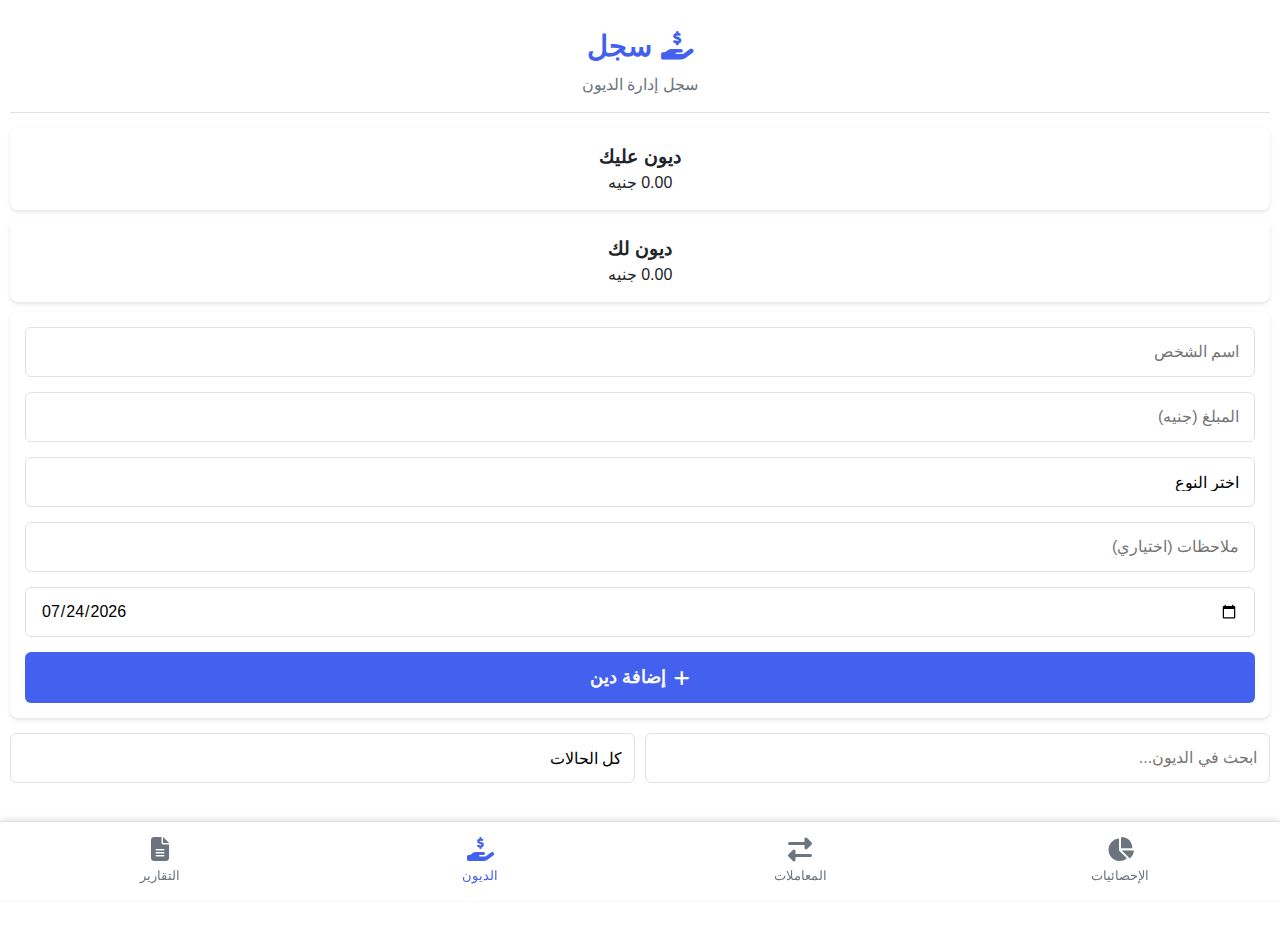
<file: debts.html>
<!DOCTYPE html>
<html lang="ar" dir="rtl">
<head>
  <meta charset="UTF-8">
  <meta name="viewport" content="width=device-width, initial-scale=1.0, maximum-scale=1.0, user-scalable=no">
  <title>سجل - الديون</title>
  <link rel="stylesheet" href="style.css">
  <link rel="stylesheet" href="https://cdnjs.cloudflare.com/ajax/libs/font-awesome/6.4.0/css/all.min.css">
</head>
<body>
  <div class="app-container">
    <header class="app-header">
      <h1><i class="fas fa-hand-holding-usd"></i> سجل</h1>
      <p>سجل إدارة الديون</p>
    </header>

    <div class="summary-container">
      <div class="summary-box owed">
        <h3>ديون عليك</h3>
        <div class="amount" id="owed-amount">0 جنيه</div>
      </div>
      <div class="summary-box debt">
        <h3>ديون لك</h3>
        <div class="amount" id="debt-amount">0 جنيه</div>
      </div>
    </div>

    <form id="debt-form" class="debt-form">
      <div class="form-group">
        <input type="text" id="name" placeholder="اسم الشخص" required>
      </div>
      <div class="form-group">
        <input type="number" id="amount" placeholder="المبلغ (جنيه)" required>
      </div>
      <div class="form-group">
        <select id="type" required>
          <option value="">اختر النوع</option>
          <option value="owed">دين عليك</option>
          <option value="debt">دين لك</option>
        </select>
      </div>
      <div class="form-group">
        <input type="text" id="note" placeholder="ملاحظات (اختياري)">
      </div>
      <div class="form-group">
        <input type="date" id="date" required>
      </div>
      <button type="submit" class="submit-btn">
        <i class="fas fa-plus"></i> إضافة دين
      </button>
    </form>

    <div class="debts-container">
      <div class="search-filter">
        <input type="text" id="search-input" placeholder="ابحث في الديون...">
        <select id="status-filter">
          <option value="">كل الحالات</option>
          <option value="pending">قيد السداد</option>
          <option value="paid">مسددة</option>
        </select>
      </div>

      <div id="debt-list" class="debt-list"></div>
    </div>

    <nav class="bottom-nav">
      <a href="index.html" class="nav-item">
        <i class="fas fa-chart-pie"></i>
        <span>الإحصائيات</span>
      </a>
      <a href="transactions.html" class="nav-item">
        <i class="fas fa-exchange-alt"></i>
        <span>المعاملات</span>
      </a>
      <a href="debts.html" class="nav-item active">
        <i class="fas fa-hand-holding-usd"></i>
        <span>الديون</span>
      </a>
      <a href="reports.html" class="nav-item">
        <i class="fas fa-file-alt"></i>
        <span>التقارير</span>
      </a>
    </nav>
  </div>

  <script src="debts.js"></script>
</body>
</html>
</file>
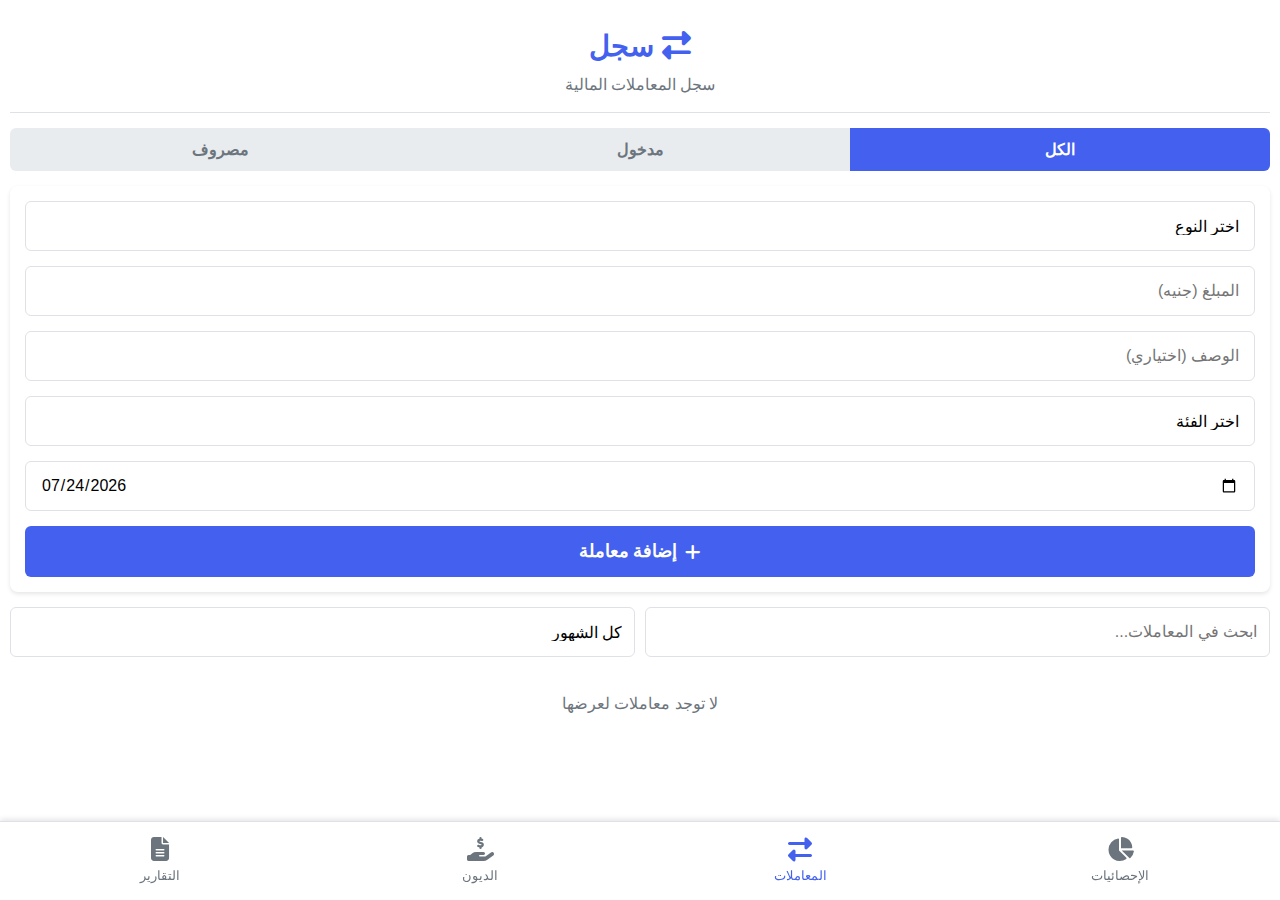
<file: transactions.html>
<!DOCTYPE html>
<html lang="ar" dir="rtl">
<head>
  <meta charset="UTF-8">
  <meta name="viewport" content="width=device-width, initial-scale=1.0, maximum-scale=1.0, user-scalable=no">
  <title>سجل - المعاملات</title>
  <link rel="stylesheet" href="style.css">
  <link rel="stylesheet" href="https://cdnjs.cloudflare.com/ajax/libs/font-awesome/6.4.0/css/all.min.css">
</head>
<body>
  <div class="app-container">
    <header class="app-header">
      <h1><i class="fas fa-exchange-alt"></i> سجل</h1>
      <p>سجل المعاملات المالية</p>
    </header>

    <div class="tabs">
      <button class="tab-btn active" id="all-tab">الكل</button>
      <button class="tab-btn" id="income-tab">مدخول</button>
      <button class="tab-btn" id="expense-tab">مصروف</button>
    </div>

    <form id="transaction-form" class="transaction-form">
      <div class="form-group">
        <select id="type" required>
          <option value="">اختر النوع</option>
          <option value="income">مدخول</option>
          <option value="expense">مصروف</option>
        </select>
      </div>
      <div class="form-group">
        <input type="number" id="amount" placeholder="المبلغ (جنيه)" required>
      </div>
      <div class="form-group">
        <input type="text" id="note" placeholder="الوصف (اختياري)">
      </div>
      <div class="form-group">
        <select id="category" required>
          <option value="">اختر الفئة</option>
          <option value="salary">راتب</option>
          <option value="investment">استثمار</option>
          <option value="gift">هدية</option>
          <option value="other-income">أخرى (مدخول)</option>
          <option value="food">طعام</option>
          <option value="transport">مواصلات</option>
          <option value="bills">فواتير</option>
          <option value="shopping">تسوق</option>
          <option value="other-expense">أخرى (مصروف)</option>
        </select>
      </div>
      <div class="form-group">
        <input type="date" id="date" required>
      </div>
      <button type="submit" class="submit-btn">
        <i class="fas fa-plus"></i> إضافة معاملة
      </button>
    </form>

    <div class="transactions-container">
      <div class="search-filter">
        <input type="text" id="search-input" placeholder="ابحث في المعاملات...">
        <select id="month-filter">
          <option value="">كل الشهور</option>
          <option value="1">يناير</option>
          <option value="2">فبراير</option>
          <option value="3">مارس</option>
          <option value="4">أبريل</option>
          <option value="5">مايو</option>
          <option value="6">يونيو</option>
          <option value="7">يوليو</option>
          <option value="8">أغسطس</option>
          <option value="9">سبتمبر</option>
          <option value="10">أكتوبر</option>
          <option value="11">نوفمبر</option>
          <option value="12">ديسمبر</option>
        </select>
      </div>

      <div id="transaction-list" class="transaction-list"></div>
    </div>

    <nav class="bottom-nav">
      <a href="index.html" class="nav-item">
        <i class="fas fa-chart-pie"></i>
        <span>الإحصائيات</span>
      </a>
      <a href="transactions.html" class="nav-item active">
        <i class="fas fa-exchange-alt"></i>
        <span>المعاملات</span>
      </a>
      <a href="debts.html" class="nav-item">
        <i class="fas fa-hand-holding-usd"></i>
        <span>الديون</span>
      </a>
      <a href="reports.html" class="nav-item">
        <i class="fas fa-file-alt"></i>
        <span>التقارير</span>
      </a>
    </nav>
  </div>

  <script src="transactions.js"></script>
</body>
</html>
</file>
<file: style.css>
:root {
  --primary-color: #4361ee;
  --secondary-color: #3f37c9;
  --income-color: #4cc9f0;
  --expense-color: #f72585;
  --owed-color: #f8961e;
  --debt-color: #43aa8b;
  --bg-color: #f8f9fa;
  --card-color: #ffffff;
  --text-color: #212529;
  --border-color: #dee2e6;
  --shadow: 0 2px 4px rgba(0, 0, 0, 0.1);
}

* {
  margin: 0;
  padding: 0;
  box-sizing: border-box;
  font-family: -apple-system, BlinkMacSystemFont, 'Segoe UI', Roboto, Oxygen, Ubuntu, Cantarell, 'Open Sans', 'Helvetica Neue', sans-serif;
  -webkit-tap-highlight-color: transparent;
}

html {
  font-size: 16px;
}

body {
  background-color: var(--bg-color);
  color: var(--text-color);
  direction: rtl;
  line-height: 1.5;
  overflow-x: hidden;
  touch-action: manipulation;
}

.app-container {
  max-width: 100%;
  width: 100%;
  margin: 0 auto;
  padding: 10px;
  min-height: 100vh;
  background-color: var(--card-color);
  position: relative;
  padding-bottom: 70px;
}

.app-header {
  text-align: center;
  padding: 15px 0;
  margin-bottom: 15px;
  border-bottom: 1px solid var(--border-color);
  position: sticky;
  top: 0;
  background-color: var(--card-color);
  z-index: 10;
}

.app-header h1 {
  color: var(--primary-color);
  font-size: 1.8rem;
  margin-bottom: 5px;
}

.app-header p {
  color: #6c757d;
  font-size: 1rem;
}

.stats-container {
  display: grid;
  grid-template-columns: repeat(2, 1fr);
  gap: 10px;
  margin-bottom: 15px;
}

.stat-card, .summary-box, .summary-card {
  background-color: var(--card-color);
  border-radius: 8px;
  padding: 15px;
  margin-bottom: 10px;
  box-shadow: var(--shadow);
  display: flex;
  flex-direction: column;
  align-items: center;
  text-align: center;
}

.stat-icon {
  width: 50px;
  height: 50px;
  border-radius: 50%;
  display: flex;
  align-items: center;
  justify-content: center;
  margin-bottom: 10px;
  font-size: 20px;
  color: white;
}

.stat-icon.income { background-color: var(--income-color); }
.stat-icon.expense { background-color: var(--expense-color); }
.stat-icon.balance { background-color: var(--primary-color); }
.stat-icon.debt { background-color: var(--owed-color); }

.stat-info h3 {
  font-size: 1rem;
  color: #6c757d;
  margin-bottom: 5px;
}

.stat-amount {
  font-size: 1.2rem;
  font-weight: bold;
}

.tabs {
  display: flex;
  margin-bottom: 15px;
  border-radius: 6px;
  overflow: hidden;
  background-color: #e9ecef;
}

.tab-btn {
  flex: 1;
  padding: 12px;
  border: none;
  background: none;
  cursor: pointer;
  font-weight: bold;
  color: #6c757d;
  font-size: 1rem;
  transition: all 0.2s;
}

.tab-btn.active {
  background-color: var(--primary-color);
  color: white;
}

.transaction-form, .debt-form, .report-controls {
  background-color: var(--card-color);
  padding: 15px;
  border-radius: 8px;
  margin-bottom: 15px;
  box-shadow: var(--shadow);
}

.form-group {
  margin-bottom: 15px;
}

input, select, textarea {
  width: 100%;
  padding: 12px 15px;
  border: 1px solid var(--border-color);
  border-radius: 6px;
  font-size: 1rem;
  background-color: var(--card-color);
  appearance: none;
  -webkit-appearance: none;
  min-height: 50px;
}

input:focus, select:focus, textarea:focus {
  outline: none;
  border-color: var(--primary-color);
}

.submit-btn, .export-btn {
  width: 100%;
  padding: 15px;
  background-color: var(--primary-color);
  color: white;
  border: none;
  border-radius: 6px;
  font-size: 1.1rem;
  font-weight: bold;
  cursor: pointer;
  margin-top: 10px;
  display: flex;
  align-items: center;
  justify-content: center;
  gap: 8px;
}

.submit-btn:hover, .export-btn:hover {
  background-color: var(--secondary-color);
}

.transactions-container, .debts-container, .report-container {
  margin-top: 15px;
}

.search-filter {
  display: flex;
  gap: 10px;
  margin-bottom: 15px;
}

.search-filter input, .search-filter select {
  flex: 1;
  padding: 10px 12px;
  font-size: 1rem;
}

.transaction-list, .debt-list {
  display: flex;
  flex-direction: column;
  gap: 10px;
}

.transaction-item, .debt-item {
  background-color: var(--card-color);
  padding: 15px;
  border-radius: 8px;
  box-shadow: var(--shadow);
  display: flex;
  justify-content: space-between;
  align-items: center;
}

.transaction-details, .debt-details {
  flex: 1;
  min-width: 0;
}

.transaction-title, .debt-name {
  font-weight: bold;
  margin-bottom: 5px;
  font-size: 1.1rem;
  white-space: nowrap;
  overflow: hidden;
  text-overflow: ellipsis;
}

.transaction-note, .debt-note {
  font-size: 0.9rem;
  color: #6c757d;
  white-space: nowrap;
  overflow: hidden;
  text-overflow: ellipsis;
}

.transaction-date, .debt-date {
  font-size: 0.8rem;
  color: #adb5bd;
}

.transaction-amount, .debt-amount {
  font-weight: bold;
  margin-right: 10px;
  font-size: 1.1rem;
  white-space: nowrap;
}

.delete-btn, .status-btn {
  background: none;
  border: none;
  cursor: pointer;
  font-size: 1rem;
  margin-right: 10px;
  flex-shrink: 0;
  min-width: 40px;
  min-height: 40px;
  display: flex;
  align-items: center;
  justify-content: center;
}

.delete-btn {
  color: #dc3545;
}

.income .transaction-title, .income .transaction-amount {
  color: var(--income-color);
}

.expense .transaction-title, .expense .transaction-amount {
  color: var(--expense-color);
}

.owed .debt-name, .owed .debt-amount {
  color: var(--owed-color);
}

.debt .debt-name, .debt .debt-amount {
  color: var(--debt-color);
}

.bottom-nav {
  position: fixed;
  bottom: 0;
  left: 0;
  right: 0;
  background-color: var(--card-color);
  display: flex;
  justify-content: space-around;
  padding: 10px 0;
  box-shadow: 0 -2px 5px rgba(0, 0, 0, 0.1);
  z-index: 1000;
  border-top: 1px solid var(--border-color);
}

.nav-item {
  display: flex;
  flex-direction: column;
  align-items: center;
  text-decoration: none;
  color: #6c757d;
  font-size: 0.8rem;
  padding: 5px;
  flex: 1;
}

.nav-item.active {
  color: var(--primary-color);
}

.nav-item i {
  font-size: 1.5rem;
  margin-bottom: 5px;
}

.no-results {
  text-align: center;
  padding: 20px;
  color: #6c757d;
  font-size: 1rem;
}

.chart-container, .chart-report {
  width: 100%;
  height: 250px;
  margin-bottom: 15px;
  background-color: var(--card-color);
  border-radius: 8px;
  padding: 10px;
  box-shadow: var(--shadow);
  position: relative;
}

.table-report {
  width: 100%;
  margin-top: 15px;
  overflow-x: auto;
  -webkit-overflow-scrolling: touch;
}

table {
  width: 100%;
  border-collapse: collapse;
  background-color: var(--card-color);
  border-radius: 8px;
  overflow: hidden;
  box-shadow: var(--shadow);
  font-size: 0.9rem;
}

th, td {
  padding: 10px 12px;
  text-align: right;
  border-bottom: 1px solid var(--border-color);
}

th {
  background-color: var(--primary-color);
  color: white;
  font-size: 0.9rem;
}

@media (max-width: 768px) {
  .stats-container {
    grid-template-columns: 1fr;
  }
  
  .transaction-item, .debt-item {
    flex-direction: column;
    align-items: flex-start;
    gap: 10px;
  }
  
  .delete-btn {
    align-self: flex-end;
  }
}

@media (max-width: 480px) {
  html {
    font-size: 14px;
  }
  
  .app-header h1 {
    font-size: 1.6rem;
  }
  
  .nav-item i {
    font-size: 1.3rem;
  }
}

@media screen and (-webkit-min-device-pixel-ratio:0) {
  select:focus, textarea:focus, input:focus {
    font-size: 16px !important;
  }
}
</file>
